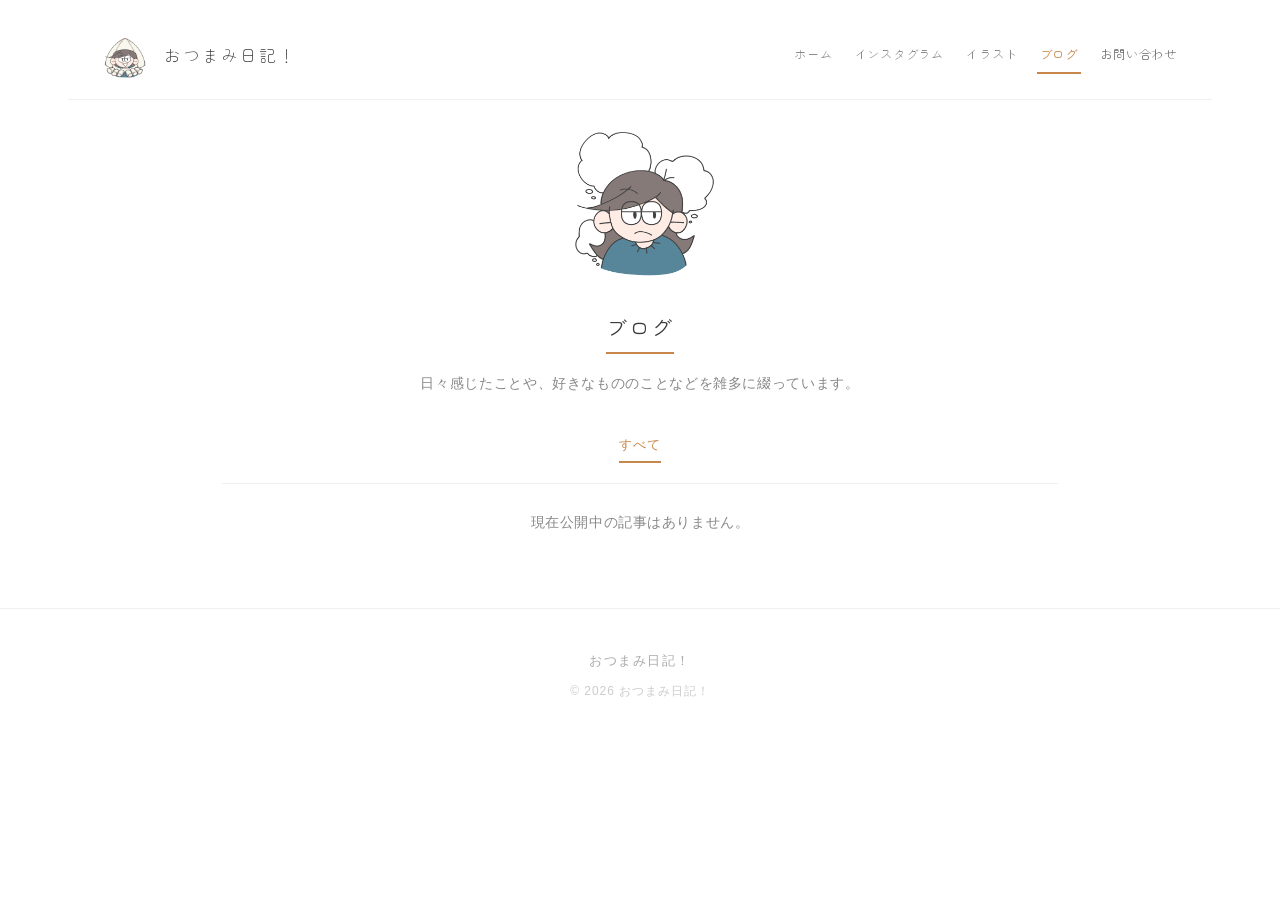
<file: blog.html>
<!DOCTYPE html>
<html lang="ja">
<head>
  <meta charset="UTF-8">
  <meta name="viewport" content="width=device-width, initial-scale=1.0">
  <title>ブログ | おつまみ日記！</title>
  <link rel="icon" href="images/favicon.ico" sizes="any">
  <link rel="icon" type="image/png" sizes="32x32" href="images/favicon-32x32.png">
  <link rel="icon" type="image/png" sizes="192x192" href="images/favicon-192x192.png">
  <link rel="icon" type="image/png" sizes="512x512" href="images/favicon-512x512.png">
  <link rel="apple-touch-icon" href="images/apple-touch-icon.png">
  <link rel="stylesheet" href="style.css">
</head>
<body>

  <header class="site-header">
    <a href="index.html" class="site-logo">
      <img src="images/logo.png" alt="" class="site-logo-image" width="48" height="48">
      <span>おつまみ日記！</span>
    </a>
    <nav aria-label="メインナビゲーション">
      <ul>
        <li><a href="index.html">ホーム</a></li>
        <li><a href="instagram.html">インスタグラム</a></li>
        <li><a href="works.html">イラスト</a></li>
        <li><a href="blog.html" class="nav-current">ブログ</a></li>
        <li><a href="contact.html">お問い合わせ</a></li>
      </ul>
    </nav>
  </header>

  <main class="content-inner page-main">
    <header class="page-header">
      <div class="page-deco">
        <img src="images/blog.png" alt="" class="page-deco-image" width="160" height="160">
      </div>
      <h1 class="page-title">ブログ</h1>
      <p class="page-lead">日々感じたことや、好きなもののことなどを雑多に綴っています。</p>
    </header>

    <div data-blog-list-root>
      <nav class="blog-categories" aria-label="ブログカテゴリー">
        <ul class="blog-category-list">
          <li><button type="button" class="blog-category-link is-current" data-filter="all">すべて</button></li>
        </ul>
      </nav>

      <div class="blog-entries" hidden></div>
      <p class="blog-list-message">読み込み中...</p>
    </div>
  </main>

  <footer class="site-footer">
    <p class="footer-site-name">おつまみ日記！</p>
    <p class="footer-copy">© 2026 おつまみ日記！</p>
  </footer>

  <script src="js/cms-lists-common.js"></script>
  <script src="js/blog-categories.js"></script>
  <script src="js/blog-list.js"></script>
</body>
</html>
</file>
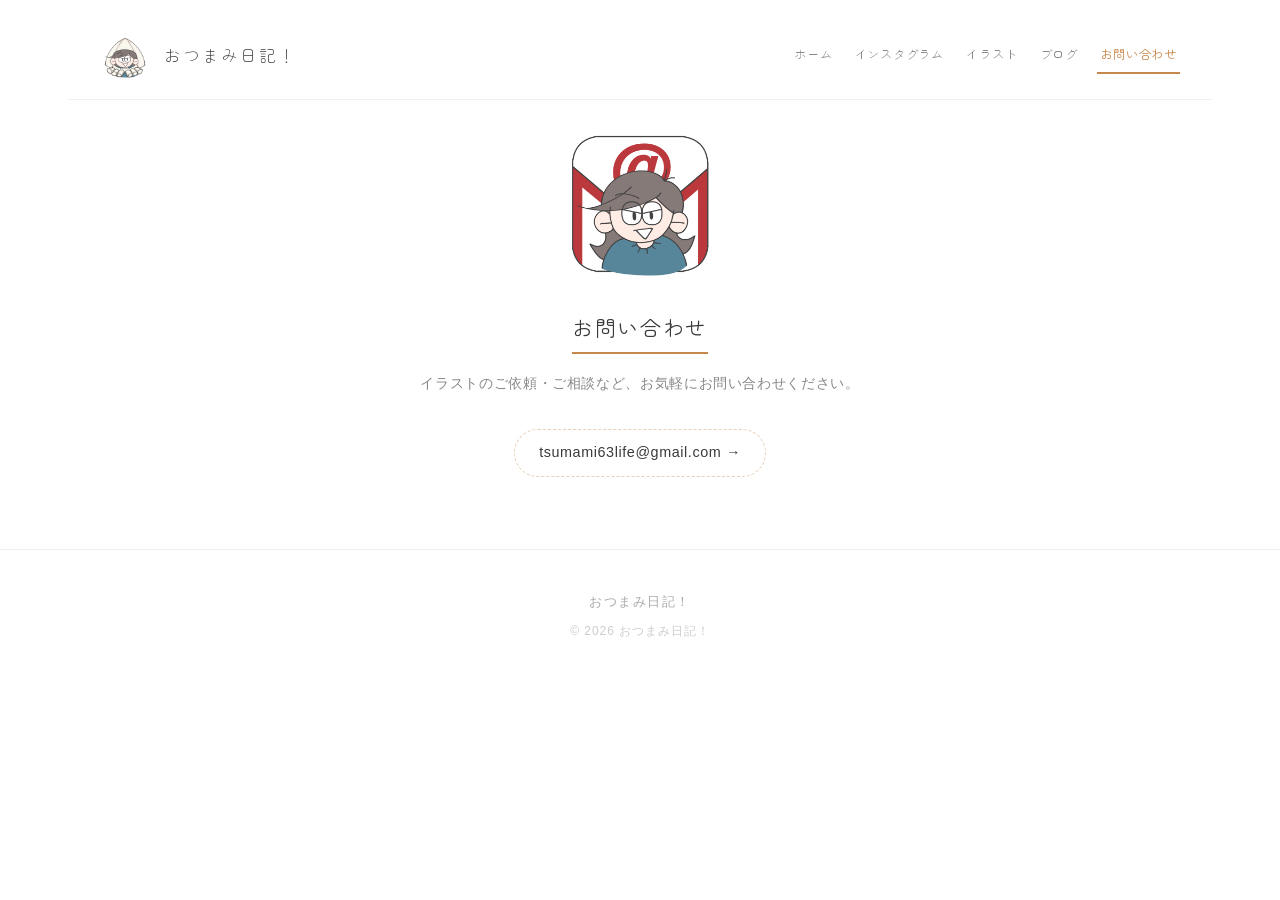
<file: contact.html>
<!DOCTYPE html>
<html lang="ja">
<head>
  <meta charset="UTF-8">
  <meta name="viewport" content="width=device-width, initial-scale=1.0">
  <title>お問い合わせ | おつまみ日記！</title>
  <link rel="icon" href="images/favicon.ico" sizes="any">
  <link rel="icon" type="image/png" sizes="32x32" href="images/favicon-32x32.png">
  <link rel="icon" type="image/png" sizes="192x192" href="images/favicon-192x192.png">
  <link rel="icon" type="image/png" sizes="512x512" href="images/favicon-512x512.png">
  <link rel="apple-touch-icon" href="images/apple-touch-icon.png">
  <link rel="stylesheet" href="style.css?v=10">
</head>
<body>

  <header class="site-header">
    <a href="index.html" class="site-logo">
      <img src="images/logo.png" alt="" class="site-logo-image" width="48" height="48">
      <span>おつまみ日記！</span>
    </a>
    <nav aria-label="メインナビゲーション">
      <ul>
        <li><a href="index.html">ホーム</a></li>
        <li><a href="instagram.html">インスタグラム</a></li>
        <li><a href="works.html">イラスト</a></li>
        <li><a href="blog.html">ブログ</a></li>
        <li><a href="contact.html" class="nav-current">お問い合わせ</a></li>
      </ul>
    </nav>
  </header>

  <main class="content-inner page-main">
    <header class="page-header">
      <div class="page-deco">
        <img src="images/contact.png" alt="" class="page-deco-image" width="160" height="160">
      </div>
      <h1 class="page-title">お問い合わせ</h1>
      <p class="page-lead">イラストのご依頼・ご相談など、お気軽にお問い合わせください。</p>
    </header>

    <p class="contact-mail">
      <a class="contact-mail-link" href="mailto:tsumami63life@gmail.com">tsumami63life@gmail.com →</a>
    </p>
  </main>

  <footer class="site-footer">
    <p class="footer-site-name">おつまみ日記！</p>
    <p class="footer-copy">© 2026 おつまみ日記！</p>
  </footer>

</body>
</html>
</file>
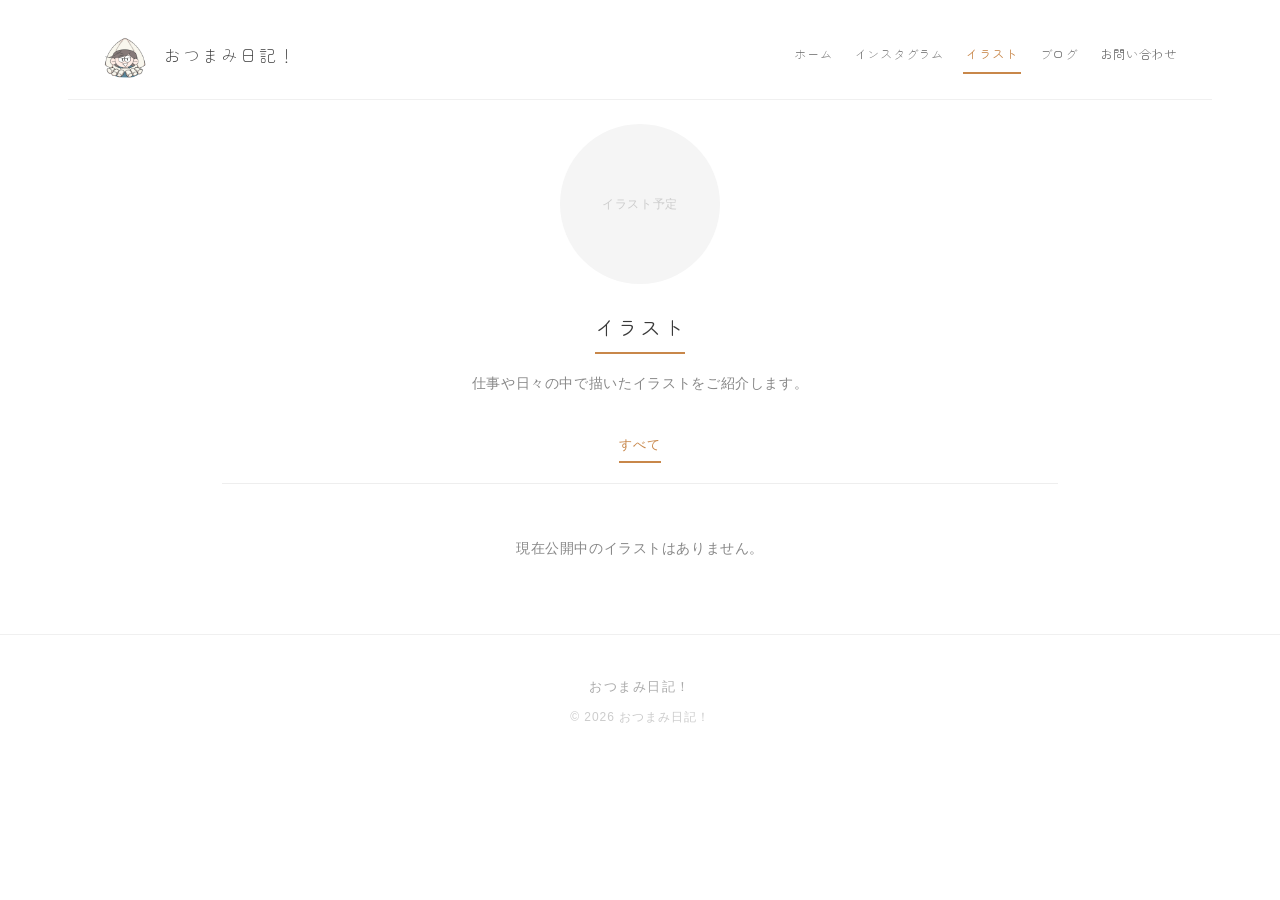
<file: works.html>
<!DOCTYPE html>
<html lang="ja">
<head>
  <meta charset="UTF-8">
  <meta name="viewport" content="width=device-width, initial-scale=1.0">
  <title>イラスト | おつまみ日記！</title>
  <link rel="icon" href="images/favicon.ico" sizes="any">
  <link rel="icon" type="image/png" sizes="32x32" href="images/favicon-32x32.png">
  <link rel="icon" type="image/png" sizes="192x192" href="images/favicon-192x192.png">
  <link rel="icon" type="image/png" sizes="512x512" href="images/favicon-512x512.png">
  <link rel="apple-touch-icon" href="images/apple-touch-icon.png">
  <link rel="stylesheet" href="style.css?v=3">
</head>
<body>

  <header class="site-header">
    <a href="index.html" class="site-logo">
      <img src="images/logo.png" alt="" class="site-logo-image" width="48" height="48">
      <span>おつまみ日記！</span>
    </a>
    <nav aria-label="メインナビゲーション">
      <ul>
        <li><a href="index.html">ホーム</a></li>
        <li><a href="instagram.html">インスタグラム</a></li>
        <li><a href="works.html" class="nav-current">イラスト</a></li>
        <li><a href="blog.html">ブログ</a></li>
        <li><a href="contact.html">お問い合わせ</a></li>
      </ul>
    </nav>
  </header>

  <main class="content-inner page-main">
    <header class="page-header">
      <div class="page-deco">
        <div class="placeholder deco-placeholder">イラスト予定</div>
      </div>
      <h1 class="page-title">イラスト</h1>
      <p class="page-lead">仕事や日々の中で描いたイラストをご紹介します。</p>
    </header>

    <div data-works-list-root>
      <nav class="works-categories" aria-label="イラストカテゴリー" hidden>
        <ul class="works-category-list"></ul>
      </nav>
      <div class="works-entries" hidden></div>
      <p class="works-list-message">読み込み中...</p>
    </div>
  </main>

  <footer class="site-footer">
    <p class="footer-site-name">おつまみ日記！</p>
    <p class="footer-copy">© 2026 おつまみ日記！</p>
  </footer>

  <script src="js/cms-lists-common.js"></script>
  <script src="js/works-categories.js"></script>
  <script src="js/works-list.js?v=3"></script>
</body>
</html>
</file>
<file: style.css>
@import url("https://fonts.googleapis.com/css2?family=Zen+Maru+Gothic&display=swap");

/* ========================================
   基本設定
   ======================================== */

:root {
  --accent: #c8874a;
  --accent-light: #f5ebe0;
  --text: #3a3a3a;
  --text-muted: #888;
  --border: #f0f0f0;
  --placeholder-bg: #f5f5f5;
  --content-max: 900px;  /* 本文コンテンツの最大幅 */
  --layout-max: 1080px;  /* ヘッダーの最大幅 */
  --stitch-color: rgba(200, 135, 74, 0.4);
  --stitch-width: 1px;
  --stitch-style: dashed;
  --stitch: var(--stitch-width) var(--stitch-style) var(--stitch-color);
}

body {
  margin: 0;
  background-color: #ffffff;
  color: var(--text);
  font-family: "Hiragino Sans", "Hiragino Kaku Gothic ProN", Meiryo, sans-serif;
  font-weight: 300;
  line-height: 1.9;
  letter-spacing: 0.04em;
}

a {
  color: var(--text);
  text-decoration: none;
}

a:hover {
  color: var(--accent);
}

/* Zen Maru Gothic（見出し・ナビ・ロゴのみ） */
.site-logo span,
nav a,
.page-title,
.section-heading,
.guide-card-title,
.blog-entry-title {
  font-family: "Zen Maru Gothic", sans-serif;
}


/* ========================================
   ヘッダー
   ======================================== */

.site-header {
  display: flex;
  align-items: center;
  justify-content: space-between;
  max-width: var(--layout-max);
  margin: 0 auto;
  padding: 2rem 2rem 1.2rem;
  border-bottom: 1px solid var(--border);
}

.site-logo {
  display: flex;
  align-items: center;
  gap: 1rem;
  color: var(--text);
}

.site-logo:hover {
  color: var(--text);
  text-decoration: none;
}

.site-logo span {
  font-size: 1.05rem;
  letter-spacing: 0.12em;
  line-height: 1.5;
}

nav ul {
  display: flex;
  flex-wrap: wrap;
  gap: 1rem;
  list-style: none;
  margin: 0;
  padding: 0;
}

nav a {
  display: inline-block;
  padding: 0.3rem 0.2rem;
  font-size: 0.78rem;
  letter-spacing: 0.06em;
  color: #666;
  border-bottom: 2px solid transparent;
}

nav a:hover {
  color: var(--accent);
  text-decoration: none;
}

nav a.nav-current {
  color: var(--accent);
  font-weight: 400;
  border-bottom-color: var(--accent);
}


/* ========================================
   フッター
   ======================================== */

.site-footer {
  text-align: center;
  padding: 2.5rem 2rem 3.5rem;
  border-top: 1px solid var(--border);
}

.footer-site-name {
  margin: 0 0 0.4rem;
  font-size: 0.8rem;
  letter-spacing: 0.12em;
  color: #aaa;
}

.footer-copy {
  margin: 0;
  font-size: 0.75rem;
  color: #ccc;
  letter-spacing: 0.08em;
}


/* ========================================
   レイアウト
   ======================================== */

main {
  padding-bottom: 4.5rem;
}

.page-main.home-page {
  padding-top: 1.5rem;
}

.content-inner {
  max-width: var(--content-max);
  margin-left: auto;
  margin-right: auto;
  padding: 0 2rem 4.5rem;
  box-sizing: border-box;
  width: 100%;
}

.section-heading {
  margin: 0 0 1rem;
  font-size: 0.95rem;
  font-weight: 400;
  letter-spacing: 0.08em;
  color: var(--text);
}

.section-lead,
.page-lead {
  margin: 0 0 1.5rem;
  font-size: 0.88rem;
  color: var(--text-muted);
}

.section-link {
  margin-top: 1.2rem;
  font-size: 0.85rem;
}

.section-link a {
  color: var(--accent);
}


/* ========================================
   下層ページ：ページヘッダー
   ======================================== */

.page-header {
  margin-bottom: 2rem;
  text-align: center;
}

.page-deco {
  margin-top: 1.5rem;
  margin-bottom: 1.5rem;
}

.page-title {
  display: inline-block;
  margin: 0 0 1rem;
  padding-bottom: 0.3rem;
  border-bottom: 2px solid var(--accent);
  font-size: 1.3rem;
  font-weight: 400;
  letter-spacing: 0.08em;
  color: var(--text);
}


/* ========================================
   プレースホルダー
   ======================================== */

.placeholder {
  display: flex;
  align-items: center;
  justify-content: center;
  background-color: var(--placeholder-bg);
  color: #ccc;
  font-size: 0.75rem;
  box-sizing: border-box;
}

.logo-placeholder,
.site-logo-image {
  width: 48px;
  height: 48px;
  flex-shrink: 0;
}

.site-logo-image {
  display: block;
  object-fit: contain;
}

.deco-placeholder {
  width: 160px;
  height: 160px;
  border-radius: 50%;
  margin: 0 auto;
}

.thumb-placeholder,
.work-placeholder,
.instagram-placeholder {
  width: 100%;
  aspect-ratio: 1 / 1;
}

.multi-placeholder {
  width: 100%;
  aspect-ratio: 1 / 1;
  font-size: 0.7rem;
  color: #bbb;
  border: 1px dashed #ddd;
  background-color: #fafafa;
}

.guide-icon-placeholder {
  width: 64px;
  height: 64px;
  margin: 0 auto 1.2rem;
  border-radius: 50%;
}

.guide-icon-image {
  display: block;
  width: 64px;
  height: 64px;
  margin: 0 auto 1.2rem;
  object-fit: contain;
}

.guide-icon-image-instagram,
.guide-icon-image-blog {
  width: 96px;
  height: 96px;
}

.page-deco-image {
  display: block;
  width: 160px;
  height: 160px;
  margin: 0 auto;
  object-fit: contain;
}


/* ========================================
   ホーム
   ======================================== */

.home-mv {
  margin-bottom: 2.25rem;
}

.home-mv-figure {
  margin: 0 auto;
  max-width: 100%;
}

.home-mv-image {
  width: 100%;
  height: auto;
  display: block;
}

.home-profile-detail {
  margin-bottom: 4rem;
}

.profile-intro {
  margin: 0 auto;
  text-align: center;
}

.home-profile-frame {
  padding: 1.6rem 1.5rem 1.3rem;
  border: 1px dashed rgba(200, 135, 74, 0.4);
  background-color: #ffffff;
  box-sizing: border-box;
}

.home-profile-detail .profile-image-placeholder,
.home-profile-detail .profile-image {
  width: 160px;
  height: 160px;
  margin: 0 auto 0.85rem;
  border-radius: 50%;
}

.home-profile-detail .profile-image {
  display: block;
  aspect-ratio: 1 / 1;
  object-fit: cover;
}

.profile-name {
  margin: 0 0 1.2rem;
  font-size: 0.88rem;
  font-weight: 400;
  letter-spacing: 0.1em;
  color: var(--text);
  text-align: center;
}

.home-profile-detail .profile-text {
  width: fit-content;
  max-width: 100%;
  margin-left: auto;
  margin-right: auto;
  text-align: left;
}

.home-profile-detail .profile-text p {
  margin: 0 0 0.4rem;
  font-size: 0.9rem;
  color: var(--text-muted);
  text-align: left;
}

.home-profile-detail .profile-text p:last-child {
  margin-bottom: 0;
}

.profile-sns-lead {
  margin: 0.95rem 0 0.3rem;
  text-align: center;
  font-size: 0.76rem;
  letter-spacing: 0.04em;
  line-height: 1.5;
  color: var(--text-muted);
}

.profile-sns {
  display: flex;
  flex-wrap: wrap;
  justify-content: center;
  align-items: center;
  gap: 0.25rem 1.15rem;
  margin: 0;
  padding: 0;
  list-style: none;
}

.profile-sns a {
  color: var(--accent);
  font-size: 0.76rem;
  letter-spacing: 0.04em;
  line-height: 1.5;
  text-decoration: none;
  white-space: nowrap;
}

.profile-sns a:hover {
  color: var(--accent);
  opacity: 0.72;
}

.home-guide {
  margin-bottom: 5rem;
}

.guide-cards {
  display: grid;
  grid-template-columns: repeat(3, 1fr);
  gap: 1.5rem;
}

.guide-card-link {
  display: block;
  padding: 1.8rem 1.2rem;
  text-align: center;
  color: var(--text);
  border: 1px solid var(--border);
  border-radius: 4px;
  transition: border-color 0.2s, background-color 0.2s;
}

.guide-card-link:hover {
  color: var(--text);
  text-decoration: none;
  border-color: var(--accent-light);
  background-color: #fafafa;
}

.guide-card-title {
  margin: 0 0 0.6rem;
  font-size: 0.92rem;
  font-weight: 400;
  letter-spacing: 0.08em;
}

.guide-card-text {
  margin: 0 0 1rem;
  font-size: 0.8rem;
  color: var(--text-muted);
  line-height: 1.7;
}

.guide-card-more {
  font-size: 0.82rem;
  color: var(--accent);
}

.home-sections {
  display: flex;
  flex-direction: column;
  gap: 2.4rem;
}

.home-block-intro {
  text-align: center;
  margin-bottom: 1.4rem;
}

.home-block-intro .guide-icon-image,
.home-block-intro .guide-icon-placeholder {
  margin-bottom: 0.8rem;
}

.home-block-intro .section-heading {
  margin-bottom: 0.5rem;
}

.home-block-intro .section-lead {
  margin-bottom: 0;
}

.home-instagram,
.home-works,
.home-latest-blog {
  padding: 1.6rem 1.5rem 1.3rem;
  border: 1px dashed rgba(200, 135, 74, 0.4);
  background-color: #ffffff;
  box-sizing: border-box;
}

.home-blog-entries {
  margin: 0 0 0.4rem;
}

.home-blog-entry {
  border-bottom: 1px solid #eee;
}

.home-blog-entry:last-child {
  border-bottom: none;
}

.home-blog-entry-link {
  display: flex;
  align-items: center;
  gap: 1.1rem;
  padding: 1.15rem 0;
  color: var(--text);
}

.home-blog-entry-link:hover {
  color: var(--text);
  text-decoration: none;
}

.home-blog-entry-info {
  flex: 1;
  min-width: 0;
}

.home-blog-entry-meta {
  display: flex;
  flex-wrap: wrap;
  align-items: center;
  gap: 0.4rem 0.55rem;
  margin-bottom: 0.35rem;
}

.home-blog-entry-date {
  font-size: 0.72rem;
  letter-spacing: 0.04em;
  color: var(--accent);
}

.home-blog-entry-category {
  display: inline-block;
  padding: 0.02rem 0.45rem;
  font-size: 0.64rem;
  letter-spacing: 0.06em;
  color: var(--accent);
  background-color: var(--accent-light);
  border-radius: 2rem;
  line-height: 1.55;
}

.home-blog-entry-title {
  margin: 0 0 0.25rem;
  font-family: "Zen Maru Gothic", sans-serif;
  font-size: 0.92rem;
  font-weight: 400;
  letter-spacing: 0.04em;
  line-height: 1.55;
  color: var(--text);
}

.home-blog-entry-link:hover .home-blog-entry-title,
.home-blog-entry-link:hover .home-blog-entry-arrow {
  color: var(--accent);
}

.home-blog-entry-summary {
  display: -webkit-box;
  -webkit-box-orient: vertical;
  -webkit-line-clamp: 2;
  line-clamp: 2;
  overflow: hidden;
  margin: 0;
  font-size: 0.78rem;
  color: #999;
  line-height: 1.65;
}

.home-blog-entry-eyecatch {
  flex-shrink: 0;
  width: 148px;
  margin: 0;
}

.home-blog-entry-image,
.home-blog-eyecatch-placeholder {
  display: block;
  width: 100%;
  aspect-ratio: 16 / 9;
  object-fit: cover;
  border-radius: 5px;
}

.home-blog-eyecatch-placeholder {
  display: flex;
  align-items: center;
  justify-content: center;
  background-color: var(--accent-light);
  color: #c9a07a;
  font-size: 0.64rem;
  letter-spacing: 0.06em;
}

.home-blog-entry-arrow {
  flex-shrink: 0;
  font-size: 0.95rem;
  color: #ccc;
  line-height: 1;
}

.thumb-row {
  display: grid;
  gap: 1rem;
}

.thumb-row-3 {
  grid-template-columns: repeat(3, 1fr);
}

.home-works-list {
  display: grid;
  grid-template-columns: repeat(3, 1fr);
  gap: 1.4rem 1.2rem;
}

.home-works-thumb {
  display: flex;
  align-items: center;
  justify-content: center;
  width: 100%;
  aspect-ratio: 3 / 4;
  margin: 0;
  padding: 0.45rem;
  overflow: hidden;
  border: var(--stitch);
  border-radius: 4px;
  background-color: #fff;
  box-sizing: border-box;
}

.home-works-item img {
  display: block;
  width: 100%;
  height: 100%;
  object-fit: contain;
}

.home-works-category {
  display: block;
  margin: 0.55rem 0 0.15rem;
  font-size: 0.68rem;
  letter-spacing: 0.06em;
  color: var(--accent);
}

.home-works-item h3 {
  margin: 0.35rem 0 0;
  font-size: 0.85rem;
  font-weight: 400;
  color: var(--text);
  line-height: 1.55;
}

.home-works-item .home-works-category + h3 {
  margin-top: 0;
}

a.home-works-item,
a.home-works-item:hover {
  color: inherit;
  text-decoration: none;
}


/* ========================================
   Instagram ギャラリー
   ======================================== */

.gallery {
  display: grid;
  gap: 1rem;
}

.gallery-instagram {
  grid-template-columns: repeat(3, 1fr);
  column-gap: 2.25rem;
  row-gap: 2.4rem;
}

.instagram-gallery[hidden],
.instagram-gallery-message[hidden] {
  display: none !important;
}

.instagram-gallery-message {
  margin: 1.6rem 0 0;
  color: var(--text-muted);
  text-align: center;
  font-size: 0.9rem;
  letter-spacing: 0.04em;
}

.page-header:has(.instagram-account-link) {
  margin-bottom: 2.8rem;
}

.page-header:has(.instagram-account-link) .page-lead {
  margin-bottom: 0.85rem;
}

.instagram-account-link {
  margin: 0;
  text-align: center;
  font-size: 0.85rem;
}

.instagram-account-link a {
  color: var(--accent);
}

.instagram-account-link a:hover,
.instagram-account-link a:focus-visible {
  color: var(--accent);
  text-decoration: underline;
  text-underline-offset: 0.18em;
}

.instagram-gallery-item {
  position: relative;
  display: block;
  width: 100%;
  aspect-ratio: 1 / 1;
  padding: 0;
  overflow: visible;
  border: none;
  border-radius: 4px;
  background-color: transparent;
  cursor: pointer;
}

.instagram-gallery-item:hover,
.instagram-gallery-item:focus-visible {
  outline: 2px solid var(--accent);
  outline-offset: 2px;
}

.instagram-gallery-thumb {
  display: block;
  width: 100%;
  height: 100%;
  overflow: hidden;
  border-radius: 4px;
  background-color: var(--placeholder-bg);
}

a.instagram-gallery-item {
  color: inherit;
  text-decoration: none;
}

.instagram-gallery-thumb img {
  display: block;
  width: 100%;
  height: 100%;
  object-fit: cover;
}

.instagram-new-badge {
  position: absolute;
  top: -0.55rem;
  left: -0.6rem;
  z-index: 2;
  display: block;
  width: 3.6rem;
  height: auto;
  pointer-events: none;
}

.home-instagram .instagram-new-badge {
  top: -0.42rem;
  left: -0.46rem;
  width: 3.05rem;
}

.home-instagram .instagram-carousel-badge {
  display: none;
}


.instagram-carousel-badge {
  position: absolute;
  top: 0.4rem;
  right: 0.4rem;
  width: 1rem;
  height: 1rem;
  pointer-events: none;
}

.instagram-carousel-badge::before,
.instagram-carousel-badge::after {
  content: "";
  position: absolute;
  width: 0.58rem;
  height: 0.58rem;
  border: 1.5px solid #ffffff;
  border-radius: 1px;
  box-shadow: 0 0 0 1px rgba(0, 0, 0, 0.25);
}

.instagram-carousel-badge::before {
  top: 0;
  right: 0;
}

.instagram-carousel-badge::after {
  right: 0.22rem;
  bottom: 0;
}

body.instagram-modal-open {
  overflow: hidden;
}

.instagram-modal {
  position: fixed;
  inset: 0;
  z-index: 200;
  display: flex;
  align-items: center;
  justify-content: center;
  padding: 3.2rem 1.4rem 1.4rem;
  background-color: rgba(0, 0, 0, 0.82);
}

.instagram-modal[hidden] {
  display: none;
}

.instagram-modal-inner {
  position: relative;
  width: min(92vw, 720px);
  max-height: 92vh;
}

.instagram-modal-figure {
  display: flex;
  flex-direction: column;
  align-items: center;
  margin: 0;
  touch-action: pan-y;
}

.instagram-modal-image-wrap {
  position: relative;
  display: inline-block;
  max-width: 100%;
}

.instagram-modal-image {
  display: block;
  max-width: 100%;
  max-height: calc(92vh - 7rem);
  width: auto;
  height: auto;
  object-fit: contain;
  border-radius: 4px;
}

.instagram-modal-counter {
  margin: 0.55rem 0 0;
  font-size: 0.75rem;
  letter-spacing: 0.08em;
  color: rgba(255, 255, 255, 0.86);
}

.instagram-modal-counter[hidden] {
  display: none;
}

.instagram-modal-caption {
  margin-top: 0.8rem;
  text-align: center;
}

.instagram-modal-link {
  display: inline-block;
  padding: 0.45rem 1rem;
  font-size: 0.82rem;
  letter-spacing: 0.04em;
  color: #ffffff;
  background-color: var(--accent);
  border-radius: 4px;
}

.instagram-modal-link:hover {
  color: #ffffff;
  background-color: var(--text);
}

.instagram-modal-close,
.instagram-modal-prev,
.instagram-modal-next {
  position: absolute;
  z-index: 1;
  display: flex;
  align-items: center;
  justify-content: center;
  width: 2.5rem;
  height: 2.5rem;
  padding: 0;
  font-size: 1.25rem;
  line-height: 1;
  color: #ffffff;
  background-color: rgba(0, 0, 0, 0.55);
  border: 1px solid rgba(255, 255, 255, 0.25);
  border-radius: 50%;
  cursor: pointer;
}

.instagram-modal-close:hover,
.instagram-modal-prev:hover,
.instagram-modal-next:hover,
.instagram-modal-close:focus-visible,
.instagram-modal-prev:focus-visible,
.instagram-modal-next:focus-visible {
  background-color: rgba(0, 0, 0, 0.8);
  outline: none;
}

.instagram-modal-prev[hidden],
.instagram-modal-next[hidden] {
  display: none;
}

.instagram-modal-close {
  top: 0;
  right: 0;
  font-size: 1.5rem;
  transform: translateY(calc(-100% - 0.4rem));
}

.instagram-modal-prev {
  top: 50%;
  left: -3rem;
  transform: translateY(-50%);
}

.instagram-modal-next {
  top: 50%;
  right: -3rem;
  transform: translateY(-50%);
}

.instagram-modal-prev:disabled,
.instagram-modal-next:disabled {
  opacity: 0.35;
  cursor: not-allowed;
}


/* ========================================
   Instagram カテゴリー
   ======================================== */

.instagram-categories {
  margin: 0 0 1.8rem;
}

.instagram-categories[hidden] {
  display: none;
}

.instagram-category-list {
  display: flex;
  flex-wrap: wrap;
  justify-content: center;
  gap: 0.5rem 0.45rem;
  list-style: none;
  margin: 0;
  padding: 0;
}

.instagram-category-link {
  display: inline-block;
  padding: 0.18rem 0.8rem;
  font-size: 0.76rem;
  letter-spacing: 0.06em;
  color: var(--text-muted);
  background-color: #fff;
  border: var(--stitch);
  border-radius: 0.55rem;
  line-height: 1.6;
}

button.instagram-category-link {
  appearance: none;
  cursor: pointer;
  font-family: inherit;
}

.instagram-category-link:hover,
.instagram-category-link:focus-visible {
  color: var(--accent);
  text-decoration: none;
  outline: none;
}

.instagram-category-link.is-current {
  color: var(--accent);
  background-color: var(--accent-light);
  border-color: rgba(200, 135, 74, 0.65);
}

.instagram-pagination {
  margin: 2rem 0 0;
}

.instagram-pagination[hidden] {
  display: none;
}

.instagram-pagination-list {
  display: flex;
  flex-wrap: wrap;
  justify-content: center;
  align-items: center;
  gap: 0.3rem;
  list-style: none;
  margin: 0;
  padding: 0;
}

.instagram-pagination-button {
  appearance: none;
  min-width: 2rem;
  height: 2rem;
  padding: 0 0.5rem;
  border: 1px solid transparent;
  border-radius: 0.4rem;
  background: transparent;
  color: var(--text-muted);
  font-family: inherit;
  font-size: 0.78rem;
  letter-spacing: 0.04em;
  line-height: 1;
  cursor: pointer;
}

.instagram-pagination-button:hover,
.instagram-pagination-button:focus-visible {
  color: var(--accent);
  outline: none;
}

.instagram-pagination-button.is-current {
  color: var(--accent);
  background-color: var(--accent-light);
  border-color: rgba(200, 135, 74, 0.4);
}

.instagram-pagination-button:disabled {
  opacity: 0.35;
  cursor: default;
}

.instagram-pagination-ellipsis {
  min-width: 1.2rem;
  color: #ccc;
  font-size: 0.78rem;
  text-align: center;
}

/* ========================================
   お仕事一覧ページ
   ======================================== */

.works-categories {
  margin: 0 0 1.6rem;
  padding-bottom: 1.2rem;
  border-bottom: 1px solid #eee;
}

.works-categories[hidden] {
  display: none;
}

.works-category-list {
  display: flex;
  flex-wrap: wrap;
  justify-content: center;
  gap: 0.4rem 1.4rem;
  list-style: none;
  margin: 0;
  padding: 0;
}

.works-category-link {
  display: inline-block;
  padding: 0.2rem 0;
  font-size: 0.82rem;
  letter-spacing: 0.06em;
  color: #888;
  border-bottom: 2px solid transparent;
}

button.works-category-link {
  appearance: none;
  background: none;
  border: 0;
  border-bottom: 2px solid transparent;
  cursor: pointer;
  font-family: inherit;
  line-height: inherit;
}

.works-category-link:hover,
.works-category-link.is-current {
  color: var(--accent);
  text-decoration: none;
}

.works-category-link.is-current {
  border-bottom-color: var(--accent);
}

.works-entries {
  display: grid;
  grid-template-columns: repeat(3, 1fr);
  gap: 2rem 1.6rem;
  margin: 0;
}

.works-entry[hidden] {
  display: none;
}

.works-entry-link {
  display: flex;
  flex-direction: column;
  align-items: stretch;
  gap: 0.7rem;
  padding: 0;
  color: var(--text);
}

.works-entry-link:hover {
  color: var(--text);
  text-decoration: none;
}

.works-entry-thumb {
  display: flex;
  align-items: center;
  justify-content: center;
  width: 100%;
  aspect-ratio: 3 / 4;
  margin: 0;
  padding: 0.45rem;
  overflow: hidden;
  border: var(--stitch);
  border-radius: 4px;
  background-color: #fff;
  box-sizing: border-box;
}

.works-entry-image,
.works-thumb-placeholder {
  display: block;
  width: 100%;
  height: 100%;
  object-fit: contain;
}

.works-thumb-placeholder {
  display: flex;
  align-items: center;
  justify-content: center;
  background-color: var(--placeholder-bg);
  color: #ccc;
  font-size: 0.7rem;
  letter-spacing: 0.06em;
}

.works-entry-info {
  min-width: 0;
}

.works-entry-category {
  display: block;
  margin-bottom: 0.2rem;
  font-size: 0.72rem;
  letter-spacing: 0.06em;
  color: var(--accent);
}

.works-entry-title {
  margin: 0;
  font-family: "Zen Maru Gothic", sans-serif;
  font-size: 0.95rem;
  font-weight: 400;
  letter-spacing: 0.04em;
  line-height: 1.55;
  color: var(--text);
}

.works-entry-link:hover .works-entry-title {
  color: var(--accent);
}

.works-entries .works-entry-summary,
.works-entries .works-entry-arrow {
  display: none;
}

.works-list-message,
.blog-list-message,
.home-list-message {
  margin: 1.6rem 0 0;
  color: var(--text-muted);
  text-align: center;
  font-size: 0.9rem;
  letter-spacing: 0.04em;
}

.home-works-list .home-list-message {
  grid-column: 1 / -1;
  margin-top: 0;
}


/* ========================================
   お仕事詳細ページ
   ======================================== */

.work-detail {
  padding-top: 1.5rem;
}

.work-detail-breadcrumb {
  margin: 0 0 2rem;
}

.work-detail-breadcrumb ol {
  display: flex;
  flex-wrap: wrap;
  align-items: center;
  gap: 0.25rem 0.4rem;
  list-style: none;
  margin: 0;
  padding: 0;
  font-size: 0.72rem;
  letter-spacing: 0.04em;
  color: #aaa;
}

.work-detail-breadcrumb li:not(:last-child)::after {
  content: ">";
  margin-left: 0.4rem;
  color: #ccc;
}

.work-detail-breadcrumb a {
  color: #aaa;
}

.work-detail-breadcrumb a:hover {
  color: var(--accent);
}

.work-detail-intro {
  margin-bottom: 1.8rem;
}

.work-detail__intro {
  margin-bottom: 0;
}

.work-detail-category,
.work-detail__category {
  display: block;
  margin-bottom: 0.45rem;
  font-size: 0.75rem;
  letter-spacing: 0.06em;
  color: var(--accent);
  text-decoration: none;
}

a.work-detail__category:hover,
a.work-detail__category:focus-visible {
  color: var(--accent);
  text-decoration: underline;
}

.work-detail-title,
.work-detail__title {
  margin: 0 0 0.7rem;
  font-family: "Zen Maru Gothic", sans-serif;
  font-size: 1.35rem;
  font-weight: 400;
  letter-spacing: 0.06em;
  line-height: 1.5;
  color: var(--text);
}

.work-detail-summary {
  margin: 0;
  font-size: 0.88rem;
  color: var(--text-muted);
  line-height: 1.9;
}

.work-detail-hero,
.work-detail__hero {
  margin: 0;
}

.work-detail__hero--plain {
  display: flex;
  align-items: center;
  justify-content: center;
  margin: 0;
  padding: 0.9rem;
  overflow: hidden;
  border: var(--stitch);
  border-radius: 4px;
  background-color: #fff;
  box-sizing: border-box;
  max-width: 100%;
}

.work-detail-hero-image,
.work-detail-hero-placeholder,
.work-detail__hero-image,
.work-detail__hero-empty {
  display: block;
  width: 100%;
  aspect-ratio: 16 / 9;
  object-fit: cover;
}

.work-detail__hero--plain .work-detail__hero-image {
  width: auto;
  max-width: 100%;
  height: auto;
  max-height: min(72vh, 40rem);
  aspect-ratio: auto;
  object-fit: contain;
}

.work-detail-hero-placeholder,
.work-detail__hero-empty {
  display: flex;
  align-items: center;
  justify-content: center;
  background-color: var(--placeholder-bg);
  color: #ccc;
  font-size: 0.8rem;
  letter-spacing: 0.06em;
}

.work-detail-heading,
.work-detail__section-title {
  margin: 0 0 1.2rem;
  font-family: "Zen Maru Gothic", sans-serif;
  font-size: 0.95rem;
  font-weight: 400;
  letter-spacing: 0.08em;
  color: var(--text);
}

.work-detail-meta {
  margin: 0;
}

.work-detail-meta-row {
  display: grid;
  grid-template-columns: 7.5rem 1fr;
  gap: 1rem;
  padding: 0.75rem 0;
  border-bottom: 1px solid #eee;
}

.work-detail-meta-row:first-child {
  border-top: 1px solid #eee;
}

.work-detail-meta-row dt {
  margin: 0;
  font-size: 0.8rem;
  color: var(--text-muted);
}

.work-detail-meta-row dd {
  margin: 0;
  font-size: 0.88rem;
  color: var(--text);
}

.work-detail-body p,
.work-detail__body p,
.work-detail__body blockquote {
  margin: 0 0 1rem;
  font-size: 0.9rem;
  color: var(--text);
  line-height: 1.9;
  letter-spacing: 0.04em;
}

.work-detail-body p:last-child,
.work-detail__body p:last-child,
.work-detail__body blockquote:last-child {
  margin-bottom: 0;
}

.work-detail__body h2 {
  margin: 0 0 1rem;
  font-family: "Zen Maru Gothic", sans-serif;
  font-size: 0.95rem;
  font-weight: 400;
  letter-spacing: 0.08em;
  color: var(--text);
}

.work-detail__body figure {
  margin: 0 0 1rem;
}

.work-detail__body img {
  display: block;
  width: 100%;
  height: auto;
}

.work-detail-gallery-list,
.work-gallery {
  display: grid;
  grid-template-columns: repeat(3, 1fr);
  gap: 1rem;
  margin: 0;
  padding: 0;
  list-style: none;
}

.work-detail-gallery-item,
.work-gallery__item {
  margin: 0;
}

.work-detail-gallery-image,
.work-detail-gallery-placeholder,
.work-gallery__image {
  display: block;
  width: 100%;
  aspect-ratio: 1 / 1;
  object-fit: cover;
}

.work-detail-gallery-placeholder {
  display: flex;
  align-items: center;
  justify-content: center;
  background-color: var(--placeholder-bg);
  color: #ccc;
  font-size: 0.7rem;
  letter-spacing: 0.04em;
  text-align: center;
  padding: 0.6rem;
  box-sizing: border-box;
}

.work-detail-back {
  margin: 2.8rem 0 0;
}

.work-detail-back a {
  color: var(--accent);
  font-size: 0.85rem;
}

.work-detail__article {
  display: flex;
  flex-direction: column;
  gap: 1.8rem;
}

.work-detail__header {
  margin: 0;
}

.work-detail__header ~ .work-detail__hero,
.work-detail__header ~ .work-detail__browser,
.work-detail__header ~ .work-detail__media,
.work-detail__header ~ .work-detail__production,
.work-detail__header ~ .work-detail__intro,
.work-detail__header ~ .work-detail__gallery,
.work-detail__header ~ .work-detail__link {
  margin-top: 1.8rem;
}

.work-detail__title-row {
  display: flex;
  flex-direction: column-reverse;
  align-items: flex-start;
}

.work-detail__production {
  margin: 0;
}

.work-detail__production-item {
  display: grid;
  grid-template-columns: 7.5rem 1fr;
  gap: 1rem;
  padding: 0.75rem 0;
  border-bottom: 1px solid #eee;
}

.work-detail__production-item:first-child {
  border-top: 1px solid #eee;
}

.work-detail__production-item .work-detail__section-title {
  margin: 0;
  font-family: inherit;
  font-size: 0.8rem;
  letter-spacing: 0.04em;
  color: var(--text-muted);
}

.work-detail__production-text {
  margin: 0;
  font-size: 0.88rem;
  color: var(--text);
}

.work-detail__tags {
  display: flex;
  flex-wrap: wrap;
  gap: 0.35rem 0.6rem;
  margin: 0;
  padding: 0;
  list-style: none;
}

.work-detail__tag {
  font-size: 0.88rem;
  color: var(--text);
}

.work-detail__gallery {
  margin: 0;
}

.work-detail__browser {
  margin: 0;
  overflow: hidden;
  border: 1px solid var(--border);
}

.work-detail__browser-bar {
  display: flex;
  align-items: center;
  gap: 0.35rem;
  padding: 0.45rem 0.7rem;
  background-color: var(--placeholder-bg);
  border-bottom: 1px solid var(--border);
}

.work-detail__browser-dot {
  display: block;
  width: 0.45rem;
  height: 0.45rem;
  border-radius: 50%;
  background-color: #ddd;
}

.work-detail__browser-screen {
  display: block;
}

.work-detail__browser-screen .work-detail__hero-image {
  aspect-ratio: 16 / 9;
}

.work-detail__media {
  display: flex;
  flex-direction: column;
  gap: 1.5rem;
  width: 100%;
  min-width: 0;
}

.work-detail__device-pair {
  display: grid;
  grid-template-columns: minmax(0, 1.7fr) minmax(8.5rem, 0.7fr);
  gap: 1.1rem;
  align-items: stretch;
  width: 100%;
}

.work-detail__device-pair-pc,
.work-detail__device-pair-phone {
  display: flex;
  flex-direction: column;
  min-width: 0;
  min-height: 0;
  height: 100%;
}

.work-detail__device-pair-phone {
  max-width: 14rem;
  width: 100%;
  justify-self: end;
}

.work-detail__device-pair .work-media__frame--pc,
.work-detail__device-pair .work-media__frame--phone {
  display: flex;
  flex: 1 1 auto;
  flex-direction: column;
  min-height: 0;
  height: 100%;
}

.work-detail__device-pair .work-detail__browser {
  display: flex;
  flex: 1 1 auto;
  flex-direction: column;
  min-height: 0;
  height: 100%;
}

.work-detail__device-pair .work-detail__browser-screen {
  display: flex;
  flex: 1 1 auto;
  align-items: center;
  justify-content: center;
  min-height: 0;
  background-color: var(--placeholder-bg);
}

.work-detail__device-pair .work-media__phone-shell {
  display: flex;
  flex: 1 1 auto;
  flex-direction: column;
  box-sizing: border-box;
  min-height: 0;
  height: 100%;
}

.work-detail__device-pair .work-media__phone-screen {
  display: flex;
  flex: 1 1 auto;
  align-items: center;
  justify-content: center;
  min-height: 0;
}

.work-detail__device-pair .work-media__zoom {
  display: flex;
  align-items: center;
  justify-content: center;
  width: 100%;
  height: 100%;
  min-height: 0;
}

.work-detail__device-pair .work-detail__browser-screen .work-detail__hero-image,
.work-detail__device-pair .work-media__frame--pc .work-detail__hero-image,
.work-detail__device-pair .work-media__phone-image {
  width: 100%;
  height: 100%;
  max-height: 100%;
  aspect-ratio: auto;
  object-fit: contain;
}

.work-media__zoom {
  display: block;
  width: 100%;
  padding: 0;
  margin: 0;
  border: 0;
  background: transparent;
  cursor: zoom-in;
}

.work-media__zoom:focus-visible {
  outline: 2px solid var(--accent);
  outline-offset: 2px;
}

.work-media__frame--pc .work-detail__hero-image,
.work-media__frame--plain .work-detail__hero-image,
.work-media__phone-image {
  display: block;
  width: 100%;
  height: auto;
  aspect-ratio: auto;
  object-fit: contain;
}

.work-media__phone-shell {
  padding: 0.7rem;
  border: 2px solid #d7d0c7;
  border-radius: 1.65rem;
  background: linear-gradient(180deg, #fbfaf7 0%, #f1ebe3 100%);
  box-shadow: 0 10px 24px rgba(0, 0, 0, 0.06);
}

.work-media__phone-notch {
  width: 28%;
  height: 0.34rem;
  margin: 0 auto 0.5rem;
  border-radius: 999px;
  background: #cfc7bc;
}

.work-media__phone-screen {
  overflow: hidden;
  border-radius: 0.95rem;
  background: #fff;
}

.work-gallery__item--pc,
.work-gallery__item--phone,
.work-gallery__item--plain {
  overflow: visible;
}

.work-gallery__item--plain {
  display: flex;
  align-items: center;
  justify-content: center;
  padding: 0.7rem;
  border: var(--stitch);
  border-radius: 4px;
  background-color: #fff;
  box-sizing: border-box;
}

.work-gallery__item--phone {
  max-width: 13rem;
  margin-inline: auto;
}

.work-gallery__item--pc .work-detail__hero-image,
.work-gallery__item--plain .work-detail__hero-image,
.work-gallery__item--plain .work-gallery__image,
.work-gallery__item--phone .work-media__phone-image {
  width: auto;
  max-width: 100%;
  height: auto;
  aspect-ratio: auto;
  object-fit: contain;
}

.work-lightbox {
  max-width: min(96vw, 980px);
  max-height: 92vh;
  padding: 0.8rem;
  border: 1px solid var(--border);
  border-radius: 6px;
  background: #fff;
}

.work-lightbox::backdrop {
  background: rgba(0, 0, 0, 0.45);
}

.work-lightbox__form {
  display: flex;
  justify-content: flex-end;
  margin: 0 0 0.5rem;
}

.work-lightbox__close {
  appearance: none;
  padding: 0.3rem 0.75rem;
  font: inherit;
  font-size: 0.8rem;
  color: var(--text);
  background: var(--placeholder-bg);
  border: 1px solid var(--border);
  border-radius: 4px;
  cursor: pointer;
}

.work-lightbox__image {
  display: block;
  max-width: 100%;
  max-height: calc(92vh - 3.2rem);
  width: auto;
  height: auto;
  margin-inline: auto;
  object-fit: contain;
}

@media (max-width: 768px) {
  .work-detail__device-pair {
    grid-template-columns: minmax(0, 1fr);
    align-items: start;
    justify-items: center;
  }

  .work-detail__device-pair-pc,
  .work-detail__device-pair-phone,
  .work-detail__device-pair .work-media__frame--pc,
  .work-detail__device-pair .work-media__frame--phone,
  .work-detail__device-pair .work-detail__browser,
  .work-detail__device-pair .work-media__phone-shell {
    height: auto;
    flex: 0 1 auto;
  }

  .work-detail__device-pair .work-detail__browser-screen,
  .work-detail__device-pair .work-media__phone-screen,
  .work-detail__device-pair .work-media__zoom {
    flex: 0 1 auto;
    height: auto;
  }

  .work-detail__device-pair .work-detail__browser-screen .work-detail__hero-image,
  .work-detail__device-pair .work-media__frame--pc .work-detail__hero-image,
  .work-detail__device-pair .work-media__phone-image {
    height: auto;
    max-height: none;
  }

  .work-detail__device-pair-phone {
    max-width: 12.5rem;
    justify-self: center;
  }
}

.work-detail__link {
  margin: 0;
}

.work-detail__link-button {
  display: inline-block;
  padding: 0.45rem 1.1rem;
  font-size: 0.85rem;
  letter-spacing: 0.04em;
  color: var(--accent);
  text-decoration: none;
  border: 1px solid var(--border);
  border-radius: 4px;
}

.work-detail__link-button:hover,
.work-detail__link-button:focus-visible {
  color: var(--accent);
  border-color: var(--accent);
}


/* ========================================
   ブログ
   ======================================== */

.blog-list {
  list-style: none;
  margin: 0;
  padding: 0;
}

.blog-list li {
  border-bottom: 1px solid #eee;
}

.blog-item-link {
  display: flex;
  align-items: center;
  justify-content: space-between;
  gap: 1rem;
  padding: 1.2rem 0;
  color: var(--text);
}

.blog-item-link:hover {
  color: var(--accent);
  text-decoration: none;
}

.blog-item-body {
  flex: 1;
}

.blog-date {
  display: block;
  font-size: 0.78rem;
  color: #aaa;
  margin-bottom: 0.2rem;
}

.blog-title {
  display: block;
  font-size: 0.92rem;
  margin-bottom: 0.3rem;
}

.blog-excerpt {
  margin: 0;
  font-size: 0.82rem;
  color: #999;
}

.blog-arrow {
  flex-shrink: 0;
  font-size: 1rem;
  color: #ccc;
}


/* ========================================
   ブログ一覧ページ
   ======================================== */

.blog-categories {
  margin: 0 0 0.5rem;
  padding-bottom: 1.2rem;
  border-bottom: 1px solid #eee;
}

.blog-category-list {
  display: flex;
  flex-wrap: wrap;
  justify-content: center;
  gap: 0.4rem 1.4rem;
  list-style: none;
  margin: 0;
  padding: 0;
}

.blog-category-link {
  display: inline-block;
  padding: 0.2rem 0;
  font-size: 0.82rem;
  letter-spacing: 0.06em;
  color: #888;
  border-bottom: 2px solid transparent;
}

button.blog-category-link {
  appearance: none;
  background: none;
  border: 0;
  border-bottom: 2px solid transparent;
  cursor: pointer;
  font-family: inherit;
  line-height: inherit;
}

.blog-category-link:hover,
.blog-category-link.is-current {
  color: var(--accent);
  text-decoration: none;
}

.blog-category-link.is-current {
  border-bottom-color: var(--accent);
}

.blog-entries {
  margin: 0;
}

.blog-entry {
  border-bottom: 1px solid #eee;
}

.blog-entry-link {
  display: flex;
  align-items: center;
  gap: 1.6rem;
  padding: 1.8rem 0;
  color: var(--text);
}

.blog-entry-link:hover {
  color: var(--text);
  text-decoration: none;
}

.blog-entry-info {
  flex: 1;
  min-width: 0;
}

.blog-entry-meta {
  display: flex;
  flex-wrap: wrap;
  align-items: center;
  gap: 0.5rem 0.7rem;
  margin-bottom: 0.55rem;
}

.blog-entry-date {
  font-size: 0.75rem;
  letter-spacing: 0.04em;
  color: var(--accent);
}

.blog-entry-category {
  display: inline-block;
  padding: 0.05rem 0.55rem;
  font-size: 0.68rem;
  letter-spacing: 0.06em;
  color: var(--accent);
  background-color: var(--accent-light);
  border-radius: 2rem;
  line-height: 1.6;
}

.blog-entry-title {
  margin: 0 0 0.4rem;
  font-size: 1.05rem;
  font-weight: 400;
  letter-spacing: 0.04em;
  line-height: 1.6;
  color: var(--text);
}

.blog-entry-link:hover .blog-entry-title,
.blog-entry-link:hover .blog-entry-arrow {
  color: var(--accent);
}

.blog-entry-summary {
  display: -webkit-box;
  -webkit-box-orient: vertical;
  -webkit-line-clamp: 2;
  line-clamp: 2;
  overflow: hidden;
  margin: 0;
  font-size: 0.82rem;
  color: #999;
  line-height: 1.7;
}

.blog-entry-eyecatch {
  flex-shrink: 0;
  width: 200px;
  margin: 0;
}

.blog-entry-image,
.blog-eyecatch-placeholder {
  display: block;
  width: 100%;
  aspect-ratio: 16 / 9;
  object-fit: cover;
  border-radius: 6px;
}

.blog-eyecatch-placeholder {
  display: flex;
  align-items: center;
  justify-content: center;
  background-color: var(--accent-light);
  color: #c9a07a;
  font-size: 0.7rem;
  letter-spacing: 0.06em;
}

.blog-entry-arrow {
  flex-shrink: 0;
  font-size: 1.05rem;
  color: #ccc;
  line-height: 1;
}


/* ========================================
   お問い合わせ：メール案内
   ======================================== */

.contact-mail {
  margin: 0;
  text-align: center;
}

.contact-mail-link {
  display: inline-block;
  max-width: min(100%, 28rem);
  padding: 0.7rem 1.5rem;
  border: 1px dashed rgba(200, 135, 74, 0.4);
  border-radius: 2rem;
  background-color: #ffffff;
  color: var(--text);
  font-size: 0.9rem;
  letter-spacing: 0.04em;
  line-height: 1.6;
  overflow-wrap: anywhere;
  word-break: break-word;
  box-sizing: border-box;
}

.contact-mail-link:hover,
.contact-mail-link:focus-visible {
  background-color: var(--accent-light);
  color: var(--accent);
  text-decoration: none;
  outline: none;
}


/* ========================================
   スマホ対応（768px以下）
   ======================================== */

@media (max-width: 768px) {

  main,
  .content-inner {
    padding-bottom: 3.25rem;
  }

  .contact-mail-link {
    font-size: 0.875rem;
    padding: 0.6rem 1.1rem;
  }

  /* --- ヘッダー・ナビ --- */
  .site-header {
    flex-direction: column;
    align-items: flex-start;
    gap: 0;
    padding: 0;
    border-bottom: none;
  }

  .site-header .site-logo {
    width: 100%;
    padding: 1.2rem 0.75rem 0;
    box-sizing: border-box;
  }

  .site-header nav {
    width: 100%;
    padding: 0.8rem 1.25rem 1rem;
    border-bottom: 1px solid var(--border);
    box-sizing: border-box;
  }

  .logo-placeholder,
  .site-logo-image {
    width: 36px;
    height: 36px;
  }

  .site-logo span {
    font-size: 0.88rem;
  }

  nav ul {
    flex-wrap: nowrap;
    justify-content: space-between;
    width: 100%;
    gap: 0.35rem;
    padding-left: 0.5rem;
    padding-right: 0.5rem;
    box-sizing: border-box;
  }

  nav a {
    font-size: clamp(0.58rem, 2.7vw, 0.68rem);
    padding: 0.25rem 0;
    letter-spacing: 0.06em;
  }

  /* --- ホーム：表示順の並び替え --- */
  body.home-page-body {
    display: flex;
    flex-direction: column;
  }

  body.home-page-body > .site-header,
  body.home-page-body > .page-main.home-page {
    display: contents;
  }

  body.home-page-body .site-logo {
    order: 1;
    max-width: var(--layout-max);
    margin: 0 auto;
  }

  body.home-page-body .home-mv {
    order: 2;
    padding: 0 0.35rem;
    margin-bottom: 0;
  }

  body.home-page-body .home-mv .home-mv-figure {
    max-width: 100%;
    margin: 0;
  }

  body.home-page-body .site-header nav {
    order: 3;
    max-width: var(--layout-max);
    margin: 0 auto;
    padding-top: 0.25rem;
    padding-bottom: 0.25rem;
  }

  /* display:contents により main の .content-inner が効かないため再適用 */
  body.home-page-body .home-profile-detail,
  body.home-page-body .home-sections {
    order: 4;
    max-width: var(--content-max);
    margin-left: auto;
    margin-right: auto;
    padding-left: 2rem;
    padding-right: 2rem;
    width: 100%;
    box-sizing: border-box;
  }

  body.home-page-body .home-sections {
    padding-bottom: 3.25rem;
  }

  body.home-page-body > .site-footer {
    order: 5;
  }

  body.home-page-body .home-profile-detail {
    padding-top: 2rem;
  }

  /* --- ホーム：余白調整 --- */
  .page-main.home-page {
    padding-top: 0;
  }

  .home-mv {
    margin-bottom: 2rem;
  }

  .home-profile-detail {
    margin-bottom: 3rem;
  }

  .home-profile-frame {
    padding: 1.2rem 0.9rem 1rem;
  }

  .home-profile-detail .profile-text p {
    font-size: 0.8rem;
    letter-spacing: 0.02em;
  }

  .profile-sns-lead {
    font-size: 0.68rem;
  }

  .profile-sns a {
    font-size: 0.68rem;
  }

  .home-guide {
    margin-bottom: 3.5rem;
  }

  .guide-cards {
    grid-template-columns: 1fr;
    gap: 1rem;
  }

  .guide-card-link {
    padding: 1.5rem 1rem;
  }

  .guide-icon-image-instagram,
  .guide-icon-image-blog {
    width: 96px;
    height: 96px;
  }

  .home-sections {
    gap: 2rem;
  }

  /* --- 共通 --- */
  .deco-placeholder,
  .page-deco-image {
    width: 120px;
    height: 120px;
  }

  .section-heading {
    font-size: 0.9rem;
  }

  .section-lead {
    font-size: 0.85rem;
    margin-bottom: 1.2rem;
  }

  .thumb-row-3 {
    grid-template-columns: repeat(3, 1fr);
    gap: 0.5rem;
  }

  .home-works-list {
    grid-template-columns: repeat(3, 1fr);
    gap: 1rem 0.7rem;
  }

  .home-works-item h3 {
    font-size: 0.78rem;
  }

  .page-main .gallery-instagram {
    grid-template-columns: repeat(2, 1fr);
    column-gap: 0.7rem;
    row-gap: 0.9rem;
  }

  .page-main > .section-link {
    display: none;
  }

  .instagram-category-link {
    padding: 0.16rem 0.7rem;
    font-size: 0.72rem;
  }

  .instagram-pagination-button {
    min-width: 1.85rem;
    height: 1.85rem;
    font-size: 0.74rem;
  }

  .instagram-new-badge {
    top: -0.16rem;
    left: -0.2rem;
    width: 1.65rem;
  }

  .home-instagram .instagram-new-badge {
    top: -0.24rem;
    left: -0.28rem;
    width: 2.15rem;
  }

  .page-main .gallery-instagram .instagram-new-badge {
    top: -0.28rem;
    left: -0.32rem;
    width: 2.05rem;
  }

  .page-main .gallery-instagram .instagram-carousel-badge {
    top: 0.28rem;
    right: 0.28rem;
    width: 0.82rem;
    height: 0.82rem;
  }

  .page-main .gallery-instagram .instagram-carousel-badge::before,
  .page-main .gallery-instagram .instagram-carousel-badge::after {
    width: 0.48rem;
    height: 0.48rem;
  }

  .page-main .gallery-instagram .instagram-carousel-badge::after {
    right: 0.18rem;
  }

  .instagram-modal {
    padding: 3.2rem 0.8rem 0.8rem;
  }

  .instagram-modal-inner {
    width: 100%;
  }

  .instagram-modal-image-wrap {
    max-width: calc(100% - 5.2rem);
    margin-inline: auto;
  }

  .instagram-modal-prev,
  .instagram-modal-next {
    width: 2.25rem;
    height: 2.25rem;
    font-size: 1.1rem;
  }

  .instagram-modal-prev {
    left: 0.15rem;
  }

  .instagram-modal-next {
    right: 0.15rem;
  }

  .instagram-modal-close {
    width: 2.75rem;
    height: 2.75rem;
  }

  .instagram-modal-image {
    max-height: calc(92vh - 8rem);
  }

  /* --- お仕事一覧ページ --- */
  .works-entries {
    grid-template-columns: repeat(2, 1fr);
    gap: 1.5rem 0.9rem;
  }

  .works-entry-title {
    font-size: 0.88rem;
  }

  /* --- お仕事詳細ページ --- */
  .work-detail {
    padding-top: 1.2rem;
  }

  .work-detail-title,
  .work-detail__title {
    font-size: 1.18rem;
  }

  .work-detail-hero-image,
  .work-detail-hero-placeholder,
  .work-detail__hero-image,
  .work-detail__hero-empty {
    width: 100%;
    height: auto;
  }

  .work-detail-meta-row,
  .work-detail__production-item {
    grid-template-columns: 5.5rem 1fr;
    gap: 0.7rem;
  }

  .work-detail-gallery-list,
  .work-gallery {
    grid-template-columns: 1fr;
  }

  /* --- ブログ一覧ページ --- */
  .blog-categories {
    padding-bottom: 1rem;
  }

  .blog-category-list {
    gap: 0.25rem 1rem;
  }

  .blog-category-link {
    font-size: 0.75rem;
  }

  .blog-entry-link {
    display: grid;
    grid-template-columns: 1fr auto;
    grid-template-areas:
      "info arrow"
      "eyecatch eyecatch";
    align-items: start;
    gap: 0.9rem 0.8rem;
    padding: 1.5rem 0;
  }

  .blog-entry-info {
    grid-area: info;
  }

  .blog-entry-eyecatch {
    grid-area: eyecatch;
    width: 100%;
  }

  .blog-entry-image,
  .blog-eyecatch-placeholder {
    width: 100%;
    height: auto;
  }

  .blog-entry-arrow {
    grid-area: arrow;
    align-self: start;
    padding-top: 0.15rem;
  }

  .blog-entry-title {
    font-size: 0.98rem;
  }

  /* --- ホーム：最新ブログ --- */
  .home-instagram,
  .home-works,
  .home-latest-blog {
    padding: 1.2rem 0.9rem 1rem;
  }

  .home-blog-entry-link {
    display: grid;
    grid-template-columns: 1fr auto;
    grid-template-areas:
      "info arrow"
      "eyecatch eyecatch";
    align-items: start;
    gap: 0.7rem 0.6rem;
    padding: 1rem 0;
  }

  .home-blog-entry-info {
    grid-area: info;
  }

  .home-blog-entry-eyecatch {
    grid-area: eyecatch;
    width: 100%;
  }

  .home-blog-entry-image,
  .home-blog-eyecatch-placeholder {
    width: 100%;
    height: auto;
  }

  .home-blog-entry-arrow {
    grid-area: arrow;
    align-self: start;
    padding-top: 0.1rem;
  }

  .home-blog-entry-title {
    font-size: 0.9rem;
  }

}
</file>
